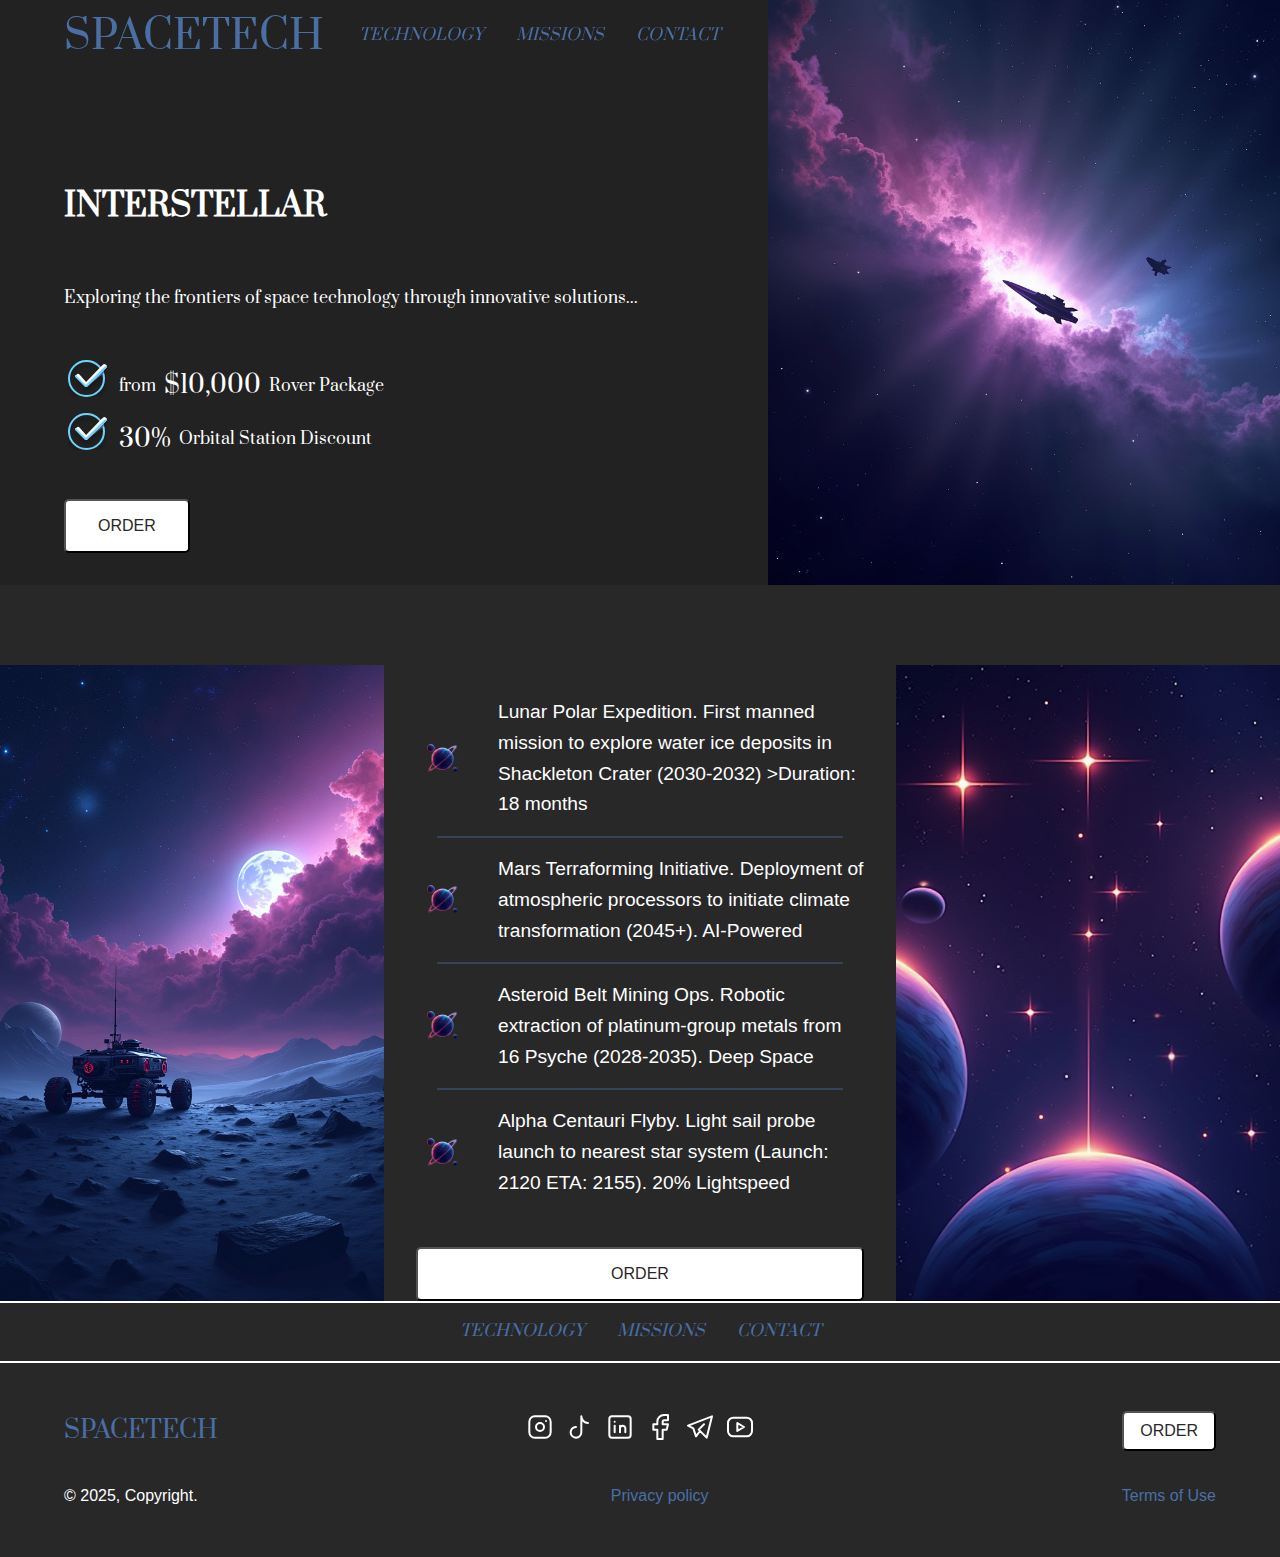
<file: part-1/index.html>
<!DOCTYPE html>
<html lang="en">
  <head>
    <meta charset="UTF-8" />
    <meta name="viewport" content="width=device-width, initial-scale=1.0" />
    <title>MST-test part-1 | SpaceTech | Interstellar</title>
    <link rel="stylesheet" href="./styles/normalize.css" />
    <link rel="stylesheet" href="./styles/main.css" />
    <link rel="shortcut icon" href="./assets/icon.svg" type="image/x-icon" />
  </head>
  <body>
    <header class="header">
      <div class="header__wrapper">
        <div class="header__logo">
          <a class="logo_description" href="#home">SpaceTech</a>
        </div>
        <nav class="header__nav">
          <ul class="nav-list">
            <li><a href="#tech" class="nav-link">Technology</a></li>
            <li><a href="#missions" class="nav-link">Missions</a></li>
            <li><a href="#contact" class="nav-link">Contact</a></li>
          </ul>
        </nav>

        <div class="header__separator"></div>

        <div class="burger__btn">
          <span class="burger-line"></span>
          <span class="burger-line"></span>
        </div>
      </div>

      <div class="burger-menu">
        <ul class="burger-menu-list">
          <li><a href="#tech" class="nav-link">Technology</a></li>
          <li><a href="#missions" class="nav-link">Missions</a></li>
          <li><a href="#contact" class="nav-link">Contact</a></li>
        </ul>
      </div>
    </header>

    <main class="main">
      <section class="tech" id="tech">
        <div class="wrapper">
          <div class="teck-section__content">
            <h1 class="tech-section__title">INTERSTELLAR</h1>
            <p class="tech-section__description">
              Exploring the frontiers of space technology through innovative
              solutions...
            </p>

            <ul class="tech__metrics">
              <li class="tech__metrics_item">
                from <span class="metrics__important">$10,000</span> Rover
                Package
              </li>
              <li class="tech__metrics_item">
                <span class="metrics__important">30%</span> Orbital Station
                Discount
              </li>
            </ul>

            <div class="tech-btn__container">
              <button>Order</button>
            </div>
          </div>
        </div>
        <div class="tech-section__bg"></div>
      </section>

      <section class="missions" id="missions">
        <div class="missions__bg_left"></div>
        <div class="missions__description">
          <div class="missions__content">
            <div class="missions__item">
              <div class="saturn"></div>
              <div class="missions_card">
                Lunar Polar Expedition. First manned mission to explore water
                ice deposits in Shackleton Crater (2030-2032) >Duration: 18
                months
              </div>
            </div>
            <span class="separator"></span>
            <div class="missions__item">
              <div class="saturn"></div>

              <div class="missions_card">
                Mars Terraforming Initiative. Deployment of atmospheric
                processors to initiate climate transformation (2045+).
                AI-Powered
              </div>
            </div>
            <span class="separator"></span>

            <div class="missions__item">
              <div class="saturn"></div>
              <div class="missions_card">
                Asteroid Belt Mining Ops. Robotic extraction of platinum-group
                metals from 16 Psyche (2028-2035). Deep Space
              </div>
            </div>
            <span class="separator"></span>

            <div class="missions__item">
              <div class="saturn"></div>
              <div class="missions_card">
                Alpha Centauri Flyby. Light sail probe launch to nearest star
                system (Launch: 2120 ETA: 2155). 20% Lightspeed
              </div>
            </div>
          </div>

          <button class="missions__btn">order</button>
        </div>
        <div class="missions__bg_right"></div>
      </section>
    </main>

    <footer class="footer">
      <div class="footer__nav">
        <ul class="nav-list">
          <li><a href="#tech" class="nav-link">Technology</a></li>
          <li><a href="#missions" class="nav-link">Missions</a></li>
          <li><a href="#contact" class="nav-link">Contact</a></li>
        </ul>
      </div>

      <div class="footer__wrapper">
        <div class="footer__links">
          <div class="footer__logo footer__links__item">
            <a class="logo_description" href="#home">SpaceTech</a>
          </div>

          <div class="footer__social-media__container footer__links__item">
            <ul class="footer__social-media__links nav-list footer__nav-list">
              <li>
                <a href="#">
                  <svg
                    xmlns="http://www.w3.org/2000/svg"
                    width="32"
                    height="32"
                    viewBox="0 0 32 32"
                    fill="none"
                  >
                    <g clip-path="url(#clip0_65_1272)">
                      <path
                        d="M21.332 5.33203H10.6654C7.71985 5.33203 5.33203 7.71985 5.33203 10.6654V21.332C5.33203 24.2775 7.71985 26.6654 10.6654 26.6654H21.332C24.2775 26.6654 26.6654 24.2775 26.6654 21.332V10.6654C26.6654 7.71985 24.2775 5.33203 21.332 5.33203Z"
                        stroke="#FFFFFF"
                        stroke-width="2"
                        stroke-linecap="round"
                        stroke-linejoin="round"
                      />
                      <path
                        d="M16 20C18.2091 20 20 18.2091 20 16C20 13.7909 18.2091 12 16 12C13.7909 12 12 13.7909 12 16C12 18.2091 13.7909 20 16 20Z"
                        stroke="#FFFFFF"
                        stroke-width="2"
                        stroke-linecap="round"
                        stroke-linejoin="round"
                      />
                      <path
                        d="M22 10V10.001"
                        stroke="#FFFFFF"
                        stroke-width="2"
                        stroke-linecap="round"
                        stroke-linejoin="round"
                      />
                    </g>
                    <defs>
                      <clipPath id="clip0_65_1272">
                        <rect width="32" height="32" fill="white" />
                      </clipPath>
                    </defs>
                  </svg>
                </a>
              </li>
              <li>
                <a href="#">
                  <svg
                    xmlns="http://www.w3.org/2000/svg"
                    width="32"
                    height="32"
                    viewBox="0 0 32 32"
                    fill="none"
                  >
                    <g clip-path="url(#clip0_65_1273)">
                      <path
                        d="M12.0013 15.9987C10.9465 15.9987 9.91533 16.3115 9.03826 16.8975C8.1612 17.4836 7.47761 18.3165 7.07395 19.2911C6.67028 20.2656 6.56466 21.3379 6.77045 22.3725C6.97624 23.4071 7.48419 24.3574 8.23007 25.1033C8.97595 25.8491 9.92626 26.3571 10.9608 26.5629C11.9954 26.7687 13.0677 26.6631 14.0423 26.2594C15.0168 25.8557 15.8498 25.1721 16.4358 24.2951C17.0218 23.418 17.3346 22.3869 17.3346 21.332V5.33203C17.3346 7.10014 18.037 8.79583 19.2873 10.0461C20.5375 11.2963 22.2332 11.9987 24.0013 11.9987"
                        stroke="#FFFFFF"
                        stroke-width="2"
                        stroke-linecap="round"
                        stroke-linejoin="round"
                      />
                    </g>
                    <defs>
                      <clipPath id="clip0_65_1273">
                        <rect width="32" height="32" fill="white" />
                      </clipPath>
                    </defs>
                  </svg>
                </a>
              </li>
              <li>
                <a href="#">
                  <svg
                    xmlns="http://www.w3.org/2000/svg"
                    width="32"
                    height="32"
                    viewBox="0 0 32 32"
                    fill="none"
                  >
                    <g clip-path="url(#clip0_65_1274)">
                      <path
                        d="M23.9987 5.33203H7.9987C6.52594 5.33203 5.33203 6.52594 5.33203 7.9987V23.9987C5.33203 25.4715 6.52594 26.6654 7.9987 26.6654H23.9987C25.4715 26.6654 26.6654 25.4715 26.6654 23.9987V7.9987C26.6654 6.52594 25.4715 5.33203 23.9987 5.33203Z"
                        stroke="#FFFFFF"
                        stroke-width="2"
                        stroke-linecap="round"
                        stroke-linejoin="round"
                      />
                      <path
                        d="M10.668 14.668V21.3346"
                        stroke="#FFFFFF"
                        stroke-width="2"
                        stroke-linecap="round"
                        stroke-linejoin="round"
                      />
                      <path
                        d="M10.668 10.668V10.6813"
                        stroke="#FFFFFF"
                        stroke-width="2"
                        stroke-linecap="round"
                        stroke-linejoin="round"
                      />
                      <path
                        d="M16 21.3346V14.668"
                        stroke="#FFFFFF"
                        stroke-width="2"
                        stroke-linecap="round"
                        stroke-linejoin="round"
                      />
                      <path
                        d="M21.3333 21.3346V17.3346C21.3333 16.6274 21.0524 15.9491 20.5523 15.449C20.0522 14.9489 19.3739 14.668 18.6667 14.668C17.9594 14.668 17.2811 14.9489 16.781 15.449C16.281 15.9491 16 16.6274 16 17.3346"
                        stroke="#FFFFFF"
                        stroke-width="2"
                        stroke-linecap="round"
                        stroke-linejoin="round"
                      />
                    </g>
                    <defs>
                      <clipPath id="clip0_65_1274">
                        <rect width="32" height="32" fill="white" />
                      </clipPath>
                    </defs>
                  </svg>
                </a>
              </li>
              <li>
                <a href="#">
                  <svg
                    xmlns="http://www.w3.org/2000/svg"
                    width="32"
                    height="32"
                    viewBox="0 0 32 32"
                    fill="none"
                  >
                    <g clip-path="url(#clip0_65_1275)">
                      <path
                        d="M9.33203 13.3333V18.6667H13.332V28H18.6654V18.6667H22.6654L23.9987 13.3333H18.6654V10.6667C18.6654 10.313 18.8058 9.97391 19.0559 9.72386C19.3059 9.47381 19.6451 9.33333 19.9987 9.33333H23.9987V4H19.9987C18.2306 4 16.5349 4.70238 15.2847 5.95262C14.0344 7.20286 13.332 8.89856 13.332 10.6667V13.3333H9.33203Z"
                        stroke="#FFFFFF"
                        stroke-width="2"
                        stroke-linecap="round"
                        stroke-linejoin="round"
                      />
                    </g>
                    <defs>
                      <clipPath id="clip0_65_1275">
                        <rect width="32" height="32" fill="white" />
                      </clipPath>
                    </defs>
                  </svg>
                </a>
              </li>
              <li>
                <a href="#">
                  <svg
                    xmlns="http://www.w3.org/2000/svg"
                    width="32"
                    height="32"
                    viewBox="0 0 32 32"
                    fill="none"
                  >
                    <g clip-path="url(#clip0_65_1276)">
                      <path
                        d="M20 13.332L14.6667 18.6654L22.6667 26.6654L28 5.33203L4 14.6654L9.33333 17.332L12 25.332L16 19.9987"
                        stroke="#FFFFFF"
                        stroke-width="2"
                        stroke-linecap="round"
                        stroke-linejoin="round"
                      />
                    </g>
                    <defs>
                      <clipPath id="clip0_65_1276">
                        <rect width="32" height="32" fill="white" />
                      </clipPath>
                    </defs>
                  </svg>
                </a>
              </li>
              <li>
                <a href="#">
                  <svg
                    xmlns="http://www.w3.org/2000/svg"
                    width="32"
                    height="32"
                    viewBox="0 0 32 32"
                    fill="none"
                  >
                    <g clip-path="url(#clip0_65_1277)">
                      <path
                        d="M22.6667 6.66797H9.33333C6.38781 6.66797 4 9.05578 4 12.0013V20.0013C4 22.9468 6.38781 25.3346 9.33333 25.3346H22.6667C25.6122 25.3346 28 22.9468 28 20.0013V12.0013C28 9.05578 25.6122 6.66797 22.6667 6.66797Z"
                        stroke="#FFFFFF"
                        stroke-width="2"
                        stroke-linecap="round"
                        stroke-linejoin="round"
                      />
                      <path
                        d="M13.332 12L19.9987 16L13.332 20V12Z"
                        stroke="#FFFFFF"
                        stroke-width="2"
                        stroke-linecap="round"
                        stroke-linejoin="round"
                      />
                    </g>
                    <defs>
                      <clipPath id="clip0_65_1277">
                        <rect width="32" height="32" fill="white" />
                      </clipPath>
                    </defs>
                  </svg>
                </a>
              </li>
            </ul>
          </div>

          <div class="footer__btn__container footer__links__item">
            <button class="footer__btn">order</button>
          </div>
        </div>

        <div class="footer__agreements">
          <span class="footer__links__item">&copy; 2025, Copyright.</span>
          <a href="#" class="footer__links__item">Privacy policy</a>
          <a href="#" class="footer__links__item">Terms of Use</a>
        </div>
      </div>
    </footer>

    <script src="./scripts/main.js"></script>
  </body>
</html>
</file>
<file: part-1/styles/main.css>
@font-face {
  font-family: "Prata";
  src: url("../assets/fonts/Prata-Regular.ttf") format("truetype");
  font-weight: normal;
  font-style: normal;
  font-display: swap;
}

:root {
  /* Fonts */
  --font-size-base: 24px;
  --font-family-primary: "Prata";

  /* Colors - Main */
  --color-black: rgb(34, 34, 34);
  --color-black2: rgb(40, 40, 41);

  --color-white: rgba(255, 255, 255, 1);
  --color-dark-gray: rgba(76, 86, 106, 1);

  /* Colors - Transparent */
  --color-header-transparent: rgba(34, 34, 34, 0.8);
  --color-hover-light: rgba(108, 212, 255, 0.3);
  --color-hover-dark: rgba(77, 91, 166, 0.4);

  /* UI Elements */
  --color-border-light: rgba(74, 111, 165, 0.4);
  --color-border-dark: rgba(76, 86, 106, 1);
  --color-form-text: rgba(108, 212, 255, 1);
  --color-input-placeholder: rgba(140, 146, 172, 0.7);

  /* Border Radius */
  --radius-large: 30px;
  --radius-small: 5px;

  /* MainColors*/
  --nebula-blue: #4a6fa5;
  --starlight-purple: #7d5ba6;
  --plasma-cyan: #6cd4ff;

  /* Breakpoints */

  --breakpoint-mobile: 450px;
  --breakpoint-tablet: 768px;
  --breakpoint-desktop: 1400px;
}

html {
  scroll-behavior: smooth;
}

* {
  box-sizing: border-box;
}

body {
  font-family: var(--font-family-primary), serif;
  background-color: var(--color-black2);
  color: var(--color-white);
  line-height: 1.6;

  font-size: var(--font-base);
  font-family: var(--font-family-primary), sans-serif;
  min-height: 100vh;
  display: flex;
  flex-direction: column;
  justify-content: space-between;
  overflow-x: hidden;
}

body.scroll-lock {
  overflow: hidden;
}

a {
  text-decoration: none;
  color: var(--nebula-blue);
}

a:hover {
  color: var(--color-hover-light);
  transition: all ease 0.3s;
}
a:active {
  color: var(--color-hover-dark);
}
a:visited {
  color: unset;
}

button {
  background-color: var(--color-white);
  color: var(--color-black2);

  font-family: Arial, Helvetica, sans-serif;

  padding: 1rem 2rem;
  text-transform: uppercase;

  border-radius: var(--radius-small);
}

button:hover {
  background-color: var(--color-hover-light);
  transition: all ease 0.3s;
}

li {
  list-style: none;
}

/*  HEADER  */

.header {
  width: 100%;

  position: fixed;
  top: 0;

  padding: 1rem 0;
  z-index: 1000;
  background-color: transparent;
  transition: background 0.5s;
}

.header.scrolled {
  background-color: var(--color-header-transparent);
  backdrop-filter: blur(10px);
}

.wrapper {
  width: 90%;
  max-width: var(--breakpoint-desktop);

  margin: 0 auto;
}

.header__wrapper {
  display: flex;
  justify-content: space-between;
  align-items: center;
  width: 90%;
  max-width: var(--breakpoint-desktop);
  gap: 2rem;

  margin: 0 auto;
}

.header__logo {
  font-size: 40px;
  line-height: 40px;
  color: var(--color-white);
  text-transform: uppercase;
  margin: 0;
  padding: 0;
}

/* NAV */
.main-nav {
  display: flex;
  gap: 2rem;
}

.nav-list {
  display: flex;
  gap: 2rem;
  list-style: none;
  margin: 0;
  padding: 0;
}

.nav-link {
  text-decoration: none;
  font-size: 1rem;
  transition: all 0.3s ease;
  position: relative;
  text-transform: uppercase;
  font-style: italic;
}

.header__separator {
  display: flex;
  width: 40%;
}

/* BURGER */

.burger__btn {
  display: none;

  justify-content: center;
  align-items: center;
  flex-direction: column;
  gap: 15px;
  width: 40px;
  height: 40px;
  position: relative;
  z-index: 1100;
}

.burger-line {
  width: 30px;
  height: 0px;
  border: 1px solid var(--color-white);
  transition: all 0.3s ease;
}

.burger__btn.active .burger-line:first-child {
  transform: rotate(45deg);
  position: absolute;
  top: 50%;
}

.burger__btn.active .burger-line:last-child {
  transform: rotate(-45deg);
  position: absolute;
  top: 50%;
}

.burger-menu {
  display: flex;
  position: fixed;
  top: 0;
  left: 100%;
  width: 100%;
  height: 100dvh;
  background: var(--color-header-transparent);
  z-index: 1010;
  justify-content: center;
  align-items: center;
  transform: translateX(0%);
  transition: transform 0.6s ease;
}

.burger-menu.active {
  transform: translateX(-100%);
}

.burger-menu-list {
  display: flex;
  flex-direction: column;
  list-style: none;
  padding: 0;
  text-align: center;
  gap: 31px;
}

.burger-menu-list li a {
  text-decoration: none;
  transition: color 0.3s;
}

.burger-menu-list li a:hover {
  cursor: pointer;
  color: var(--color-hover-light);
}
.burger-menu-list li a:active {
  color: var(--color-hover-dark);
}

@media (max-width: 768px) {
  .nav-list {
    gap: 1rem;
  }

  .nav-link {
    font-size: 0.9rem;
  }

  .header__nav {
    display: none;
  }

  .header__logo {
    font-size: 1.5rem;
  }

  .burger__btn {
    display: flex;
  }
}

/*  MAIN  */

.main {
  display: flex;
  flex-direction: column;
  gap: 5rem;
}

/* TECh */

section {
  overflow-y: hidden;
}
.tech {
  position: relative;
  background-color: var(--color-black);
}

.teck-section__content {
  padding-top: 10rem;
  padding-bottom: 2rem;
  width: 60%;

  display: flex;
  flex-direction: column;
  gap: 1rem;
}

.teck-section__description {
  font-size: 1.2rem;
}

.tech__metrics {
  font-size: 1rem;
  padding: 0;
}

.tech__metrics_item {
  display: flex;
  align-items: center;
  gap: 0.5rem;
}

.tech__metrics_item::before {
  content: url("../assets/icons/checkbox-icon.svg");
}

.metrics__important {
  font-size: 1.5rem;
}

.tech-section__bg {
  display: flex;
  width: 40%;
  height: 100%;
  position: absolute;

  top: 0;
  right: 0;

  background-image: url("../assets/images/tech_bg.jpg");
  background-size: cover;
  background-position: center;
}

@media (max-width: 768px) {
  .tech__metrics {
    font-size: 0.5rem;
    padding: 0;
  }
  .metrics__important {
    font-size: 1rem;
  }
}

@media (max-width: 450px) {
  .teck-section__content {
    padding-top: 15rem;
    width: 100%;
  }

  .tech-section__bg {
    width: 100%;
    height: 20%;

    top: 0;
    left: 0;
  }
}

.missions {
  display: flex;
  width: 100%;
  position: relative;
  justify-content: center;
}

.missions__description {
  display: flex;
  flex-direction: column;
  justify-content: space-between;
  width: 40%;
  min-height: 30vh;

  padding: 2rem;
  padding-bottom: 0;
  gap: 3rem;
}

.missions__bg_left,
.missions__bg_right {
  display: flex;
  width: 30%;
  height: 100%;
  position: absolute;

  top: 0;
}

.missions__bg_left {
  left: 0;
  background-image: url("../assets/images/missions_bg_left.jpg");
  background-size: cover;
  background-position: center;
}

.missions__bg_right {
  right: 0;

  background-image: url("../assets/images/missions_bg_right.png");
  background-size: cover;
  background-position: center;
}

.missions__content {
  display: flex;
  flex-direction: column;
  gap: 1rem;

  font-size: 1.2rem;
}
.missions__item {
  display: flex;
  align-items: center;
  gap: 2rem;

  font-family: Arial, Helvetica, sans-serif;
}

.missions__item .missions_card {
  width: 90%;
}

.saturn {
  width: 50px;
  height: 50px;
  min-width: 50px;

  background: url("../assets/images/saturn.png");
  background-position: center;
  background-size: cover;
}

.separator {
  width: 90%;
  align-self: center;
  height: 0;
  border: 1px solid var(--color-border-light);
  box-sizing: content-box;
}

@media (max-width: 768px) {
  .missions {
    flex-direction: column;
  }

  .missions__bg_left,
  .missions__description {
    width: 100%;
  }

  .missions__bg_left {
    left: 0;
    height: 55vw;
    position: relative;
  }

  .missions__bg_left {
    top: 0;
  }
  .missions__bg_right {
    display: none;
  }
}

/* CONTACT */

.contact {
  color: var(--color-black);
  margin-bottom: 4rem;
  overflow: visible;
}

.contact__wrapper {
  display: flex;
  height: 100%;
  background-color: var(--color-white);
  border-radius: var(--radius-large);

  margin: 0 auto;
}

.contact-form__container {
  display: flex;
  flex-direction: column;
  width: 60%;

  padding: 3rem;
}

.contact-form__form {
  display: flex;
  flex-direction: column;
  gap: 1rem;
}

.contact-form__form input[type="email"],
.contact-form__form input[type="text"] {
  width: 100%;
  padding: 1rem;
  font-size: 1rem;
  background: rgba(92, 192, 235, 0.05);
  border: 1px solid var(--color-border-dark);
  color: var(--color-dark-gray);
  border-radius: 6px;
}

.contact-form__form input::placeholder {
  color: var(--color-border-light);
}

.pulse {
  animation: quantum-pulse 1.5s infinite;
}

.contact-form__image__container {
  width: 40%;
  height: 100%;

  position: relative;
  overflow: visible;
}

.contact-form__image__bg {
  display: flex;
  width: 100%;
  min-width: 100px;
  min-height: 430px;
  height: 100%;

  background-image: url("../assets/images/form_bg.jpg");
  background-size: cover;
  background-position: center center;
  position: relative;

  border-top-right-radius: var(--radius-large);
  border-bottom-right-radius: var(--radius-large);
}

.contact-form__image__img {
  display: flex;
  width: 100%;

  z-index: 200;
  overflow: visible;
}

.contact-form__image__img img {
  display: flex;
  width: 100%;
  height: 150%;
  object-fit: contain;
  z-index: 210;

  position: absolute;

  bottom: 0;
}

@media (max-width: 600px) {
  .contact-form__image__container {
    display: none;
  }

  .contact-form__container {
    width: 100%;

    padding: 3rem;
  }
}

/* FOOTER */

.footer {
  display: flex;
  flex-direction: column;
  align-items: center;
  width: 100%;
}

.footer__nav {
  display: flex;
  justify-content: center;
  align-items: center;

  width: 100%;

  border-top: 2px solid var(--color-white);
  border-bottom: 2px solid var(--color-white);

  padding: 1rem 0;
}

.footer__wrapper {
  display: flex;
  flex-direction: column;
  width: 90%;
  max-width: var(--breakpoint-desktop);

  padding: 3rem 0;
  gap: 2rem;
}

.footer__links,
.footer__agreements {
  display: flex;
  justify-content: space-between;
  width: 100%;
}

.footer__agreements {
  font-family: "Arial", sans-serif;
  flex-wrap: wrap-reverse;
}

.footer__links__item {
  width: 33%;
}

.footer__agreements .footer__links__item {
  font-family: "Arial", sans-serif;
  width: unset;
}

.footer__logo {
  font-size: 1.5rem;
  line-height: 40px;
  color: var(--color-white);
  text-transform: uppercase;
  margin: 0;
  padding: 0;
}

.footer__social-media__container {
  display: flex;
  justify-content: center;
  align-items: center;
}

.footer__nav-list {
  display: flex;
  justify-content: center;
  gap: 0.5rem;
}

.footer__btn__container {
  display: flex;
  justify-content: end;
}

.footer__btn {
  padding: 5px 1rem;
}

.footer__btn:hover {
  background-color: var(--color-hover-light);
}

@media (max-width: 768px) {
  .footer__links {
    flex-wrap: wrap;
  }
  .footer__links__item {
    width: 100%;
  }

  .footer__logo {
    font-size: 1.2rem;
  }

  .burger__btn {
    display: flex;
  }

  .footer__agreements .footer__links__item {
    font-family: "Arial", sans-serif;
    width: 100%;
  }

  .footer__agreements * {
    text-align: center;
  }
}

/* ALERT */

#notification__container {
  position: fixed;
  top: 0;
  right: 20px;
  z-index: 9999;

  transition: all linear 0.5s;
}

.notification {
  position: relative;
  background-color: var(--color-border-dark);

  color: var(--color-white);
  padding: 16px 20px;
  margin-top: 10px;
  border-radius: var(--radius-small);
  box-shadow: 0 4px 12px rgba(0, 0, 0, 0.3);
  min-width: 250px;
  font-size: 14px;
  overflow: hidden;
  animation: slideIn 0.4s ease;
}

.notification .close-btn {
  position: absolute;
  top: 0;
  right: 0;
  background: none;
  border: none;
  color: #fff;
  font-size: 24px;
  padding: 0.5rem;
  cursor: pointer;
}

.notification .progress-bar {
  position: absolute;
  bottom: 0;
  left: 0;
  height: 4px;
  background-color: var(--starlight-purple);
  width: 100%;
  animation: progress 5s linear forwards;
}

@keyframes progress {
  from {
    width: 100%;
  }
  to {
    width: 0%;
  }
}

@keyframes slideIn {
  from {
    transform: translateX(100%);
    opacity: 0;
  }
  to {
    transform: translateX(0);
    opacity: 1;
  }
}
</file>
